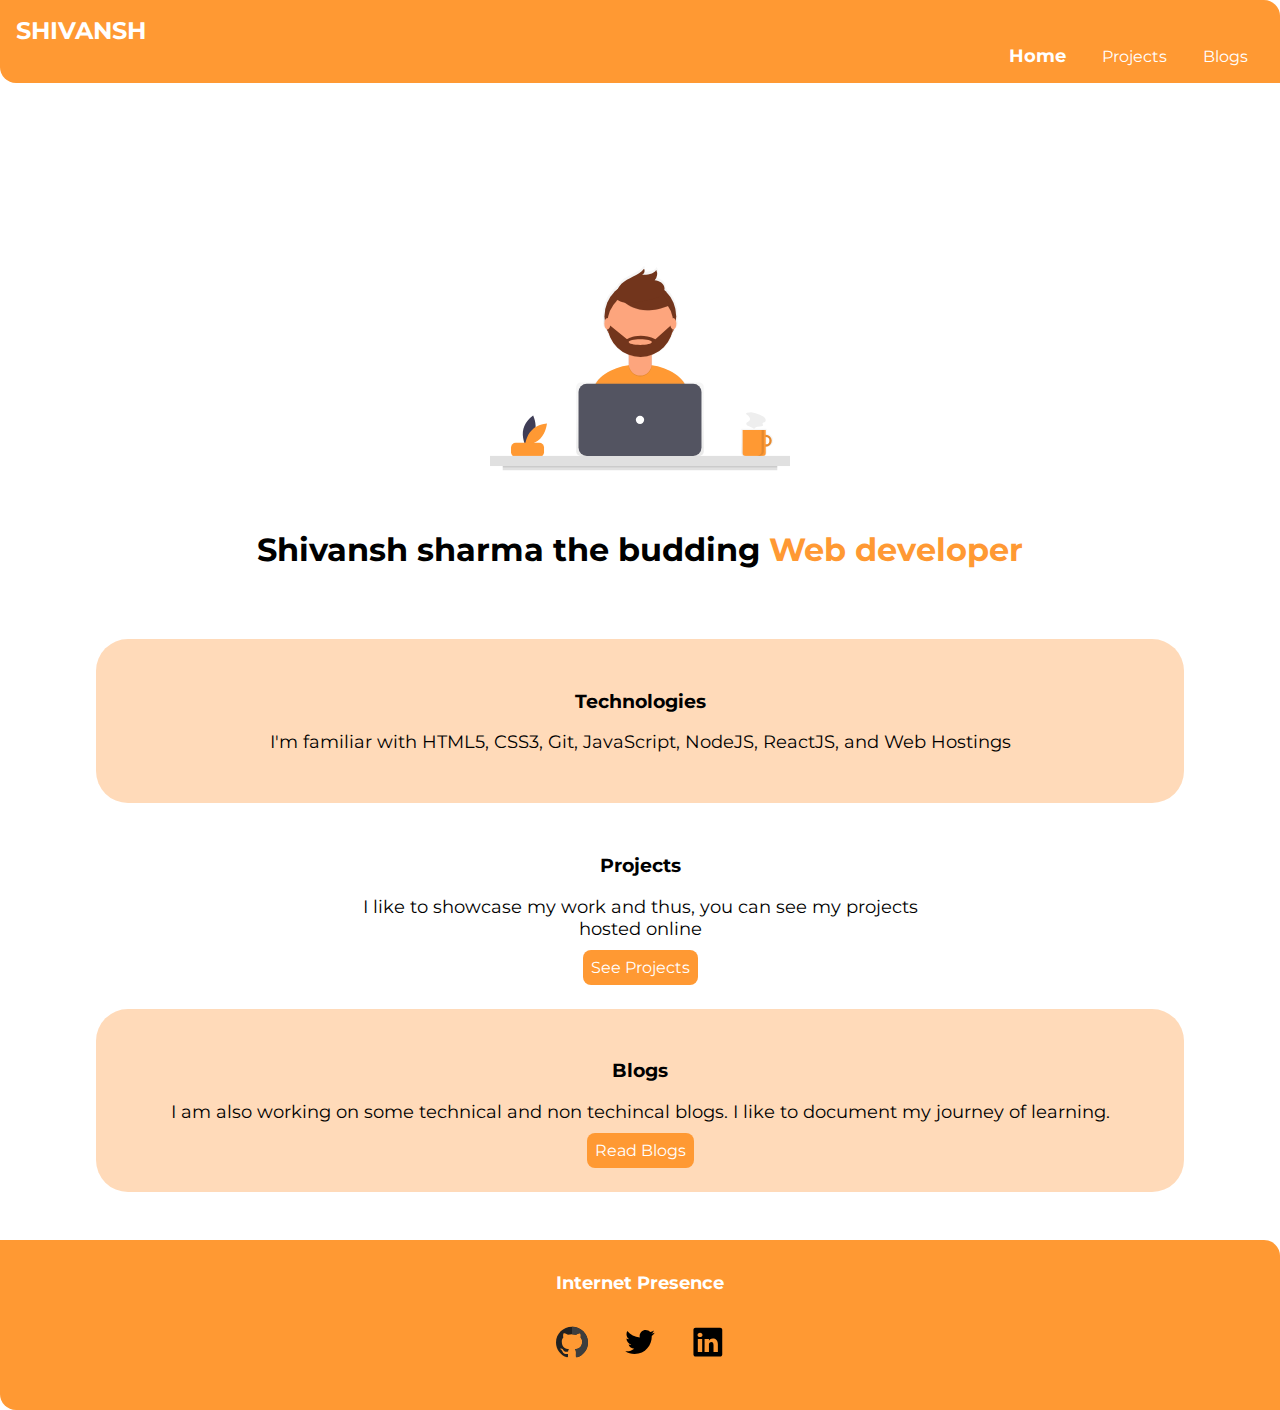
<file: index.html>
<!DOCTYPE html>
<html lang="en">

<head>
  <meta charset="UTF-8">
  <meta http-equiv="X-UA-Compatible" content="IE=edge">
  <meta name="viewport" content="width=device-width, initial-scale=1.0">
  <link rel="stylesheet" type="text/css" href="styles.css" />
  <title>Home | Portfolio</title>
</head>

<body>
  <nav class="navigation container">
    <div class="nav-brand"> SHIVANSH</div>
    <ul class="list-non-bullet nav-pills">
      <li class="list-item-inline">
        <a class="links link-active" href="/">Home</a>
      </li>
      <li class="list-item-inline">
        <a class="links " href="/projects.html">Projects</a>
      </li>
      <li class="list-item-inline">
        <a class="links " href="/blogs.html">Blogs</a>
      </li>

    </ul>
  </nav>

  <header class="hero">
    <img class="hero-img" style="height: 250px;" src="images/homeimg.svg" />
    <h1 class="hero-heading">Shivansh sharma the budding <span class="heading-inverted">Web developer</span> </h1>
  </header>

  <section class="section ow">
    <div class="container container-center"></div>
    <h3>Technologies</h3>
    <p>I'm familiar with HTML5, CSS3, Git, JavaScript, NodeJS, ReactJS, and Web Hostings</p>
    </div>
    </div>
  </section>

  <section class="section">
    <div class="container container-center">
      <h3> Projects</h3>
      <p>I like to showcase my work and thus, you can see my projects hosted online</p>
    </div>
    <a class="links links-primary" href="/projects.html"> See Projects</a>

  </section>

  <section class="section ow">
    <div class="container container-center"></div>
    <h3>Blogs</h3>
    <p>I am also working on some technical and non techincal blogs. I like to document my journey of learning.</p>
    </div>
    <a class="links links-primary" href="/blogs.html">Read Blogs </a>
  </section>

  <footer class="footer" style="margin-top: 3rem;">

    <div class="footer-header">Internet Presence</div>
    <ul>
      <li class="list-item-inline">
        <a class="links " href="https://github.com/Shivanshsharma01" target="blank"><img class="socialIcon"
            src="images/github2.svg"> </i></a>

      </li>
      <li class="list-item-inline">
        <a class="links" href="https://twitter.com/Shivansh_10" target="blank"><img class="socialIcon"
            src="images/twitter.svg"></i></a>
      </li>
      <li class="list-item-inline">
        <a class="links" href="https://www.linkedin.com/in/shivanshsharma10/" target="blank"><img
            class="socialIcon" src="images/linkedin.svg"></a>
      </li>

    </ul>
  </footer>


</body>

</html>
</file>
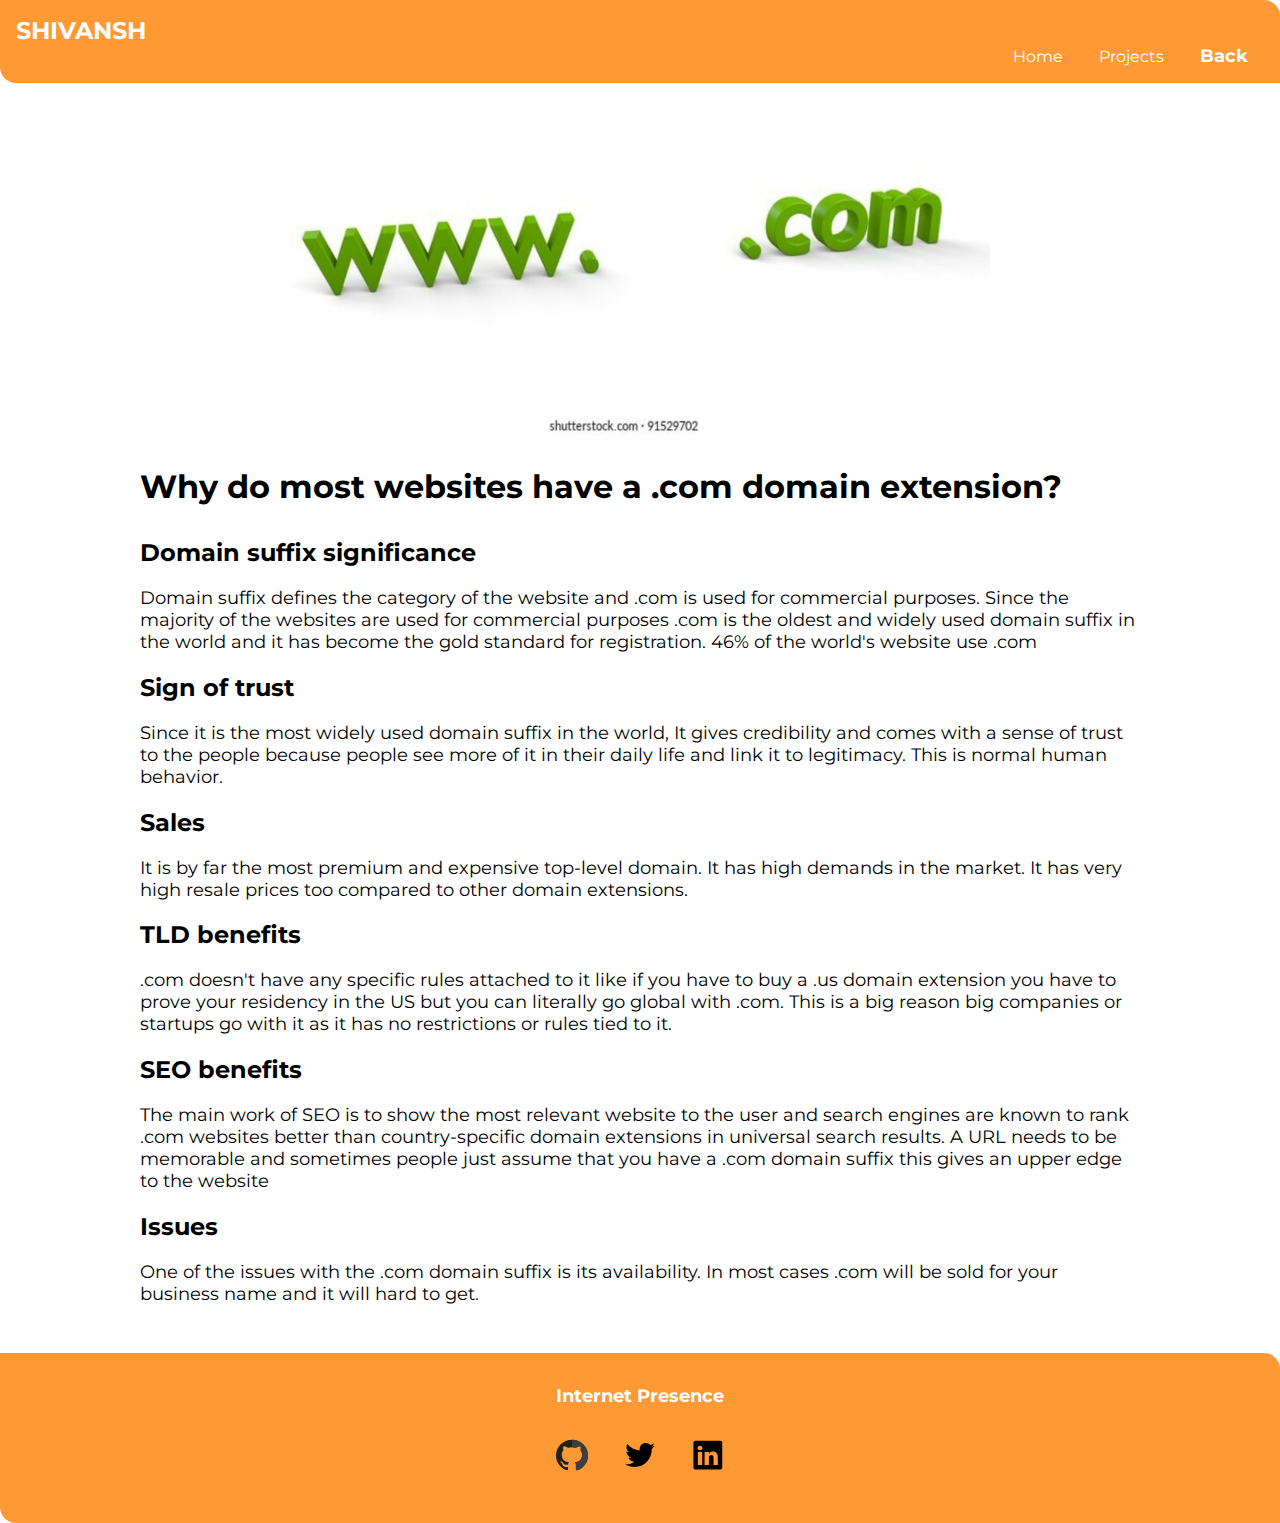
<file: blog1.html>
<!DOCTYPE html>
<html lang="en">

<head>
    <meta charset="UTF-8">
    <meta http-equiv="X-UA-Compatible" content="IE=edge">
    <meta name="viewport" content="width=device-width, initial-scale=1.0">
    <link rel="stylesheet" type="text/css" href="styles.css" />
    <title>Home | Blog</title>
</head>

<body>

    <nav class="navigation container">
        <div class="nav-brand"> SHIVANSH</div>
        <ul class="list-non-bullet nav-pills">
            <li class="list-item-inline">
                <a class="links " href="/">Home</a>
            </li>
            <li class="list-item-inline">
                <a class="links " href="/projects.html">Projects</a>
            </li>
            <li class="list-item-inline">
                <a class="links link-active" href="/blogs.html">Back</a>
            </li>

        </ul>
    </nav>
    <div class="container container-center-blog">
        <img class="hero-img-blog" src="images/com.jpg" />
        <h1 style="margin-bottom: 2rem;">Why do most websites have a .com domain extension?</h1>
        <h2>Domain suffix significance</h2>
        <p>Domain suffix defines the category of the website and .com is used for commercial purposes. Since the
            majority of the websites are used for commercial purposes .com is the oldest and widely used domain suffix
            in the world and it has become the gold standard for registration. 46% of the world's website use .com</p>
        <h2>Sign of trust</h2>
        <p>Since it is the most widely used domain suffix in the world, It gives credibility and comes with a sense of
            trust to the people because people see more of it in their daily life and link it to legitimacy. This is
            normal human behavior.</p>
        <h2>Sales</h2>
        <p>It is by far the most premium and expensive top-level domain. It has high demands in the market. It has very
            high resale prices too compared to other domain extensions.</p>
        <h2>TLD benefits</h2>
        <p>.com doesn't have any specific rules attached to it like if you have to buy a .us domain extension you have
            to prove your residency in the US but you can literally go global with .com. This is a big reason big
            companies or startups go with it as it has no restrictions or rules tied to it.</p>
        <h2>SEO benefits</h2>
        <p>The main work of SEO is to show the most relevant website to the user and search engines are known to rank
            .com websites better than country-specific domain extensions in universal search results. A URL needs to be
            memorable and sometimes people just assume that you have a .com domain suffix this gives an upper edge to
            the website</p>
        <h2>Issues</h2>
        <p>One of the issues with the .com domain suffix is its availability. In most cases .com will be sold for your
            business name and it will hard to get.</p>

    </div>

    <footer class="footer" style="margin-top: 3rem;">

        <div class="footer-header">Internet Presence</div>
        <ul>
            <li class="list-item-inline">
                <a class="links " href="https://github.com/Shivanshsharma01" target="blank"><img class="socialIcon"
                        src="images/github2.svg"> </img></a>

            </li>
            <li class="list-item-inline">
                <a class="links" href="https://twitter.com/Shivansh_10" target="blank"><img class="socialIcon"
                        src="images/twitter.svg"></i></a>
            </li>
            <li class="list-item-inline">
                <a class="links" href="https://www.linkedin.com/in/shivanshsharma10/" target="blank"><img
                        class="socialIcon" src="images/linkedin.svg"></a>
            </li>

        </ul>
    </footer>

</body>
</file>
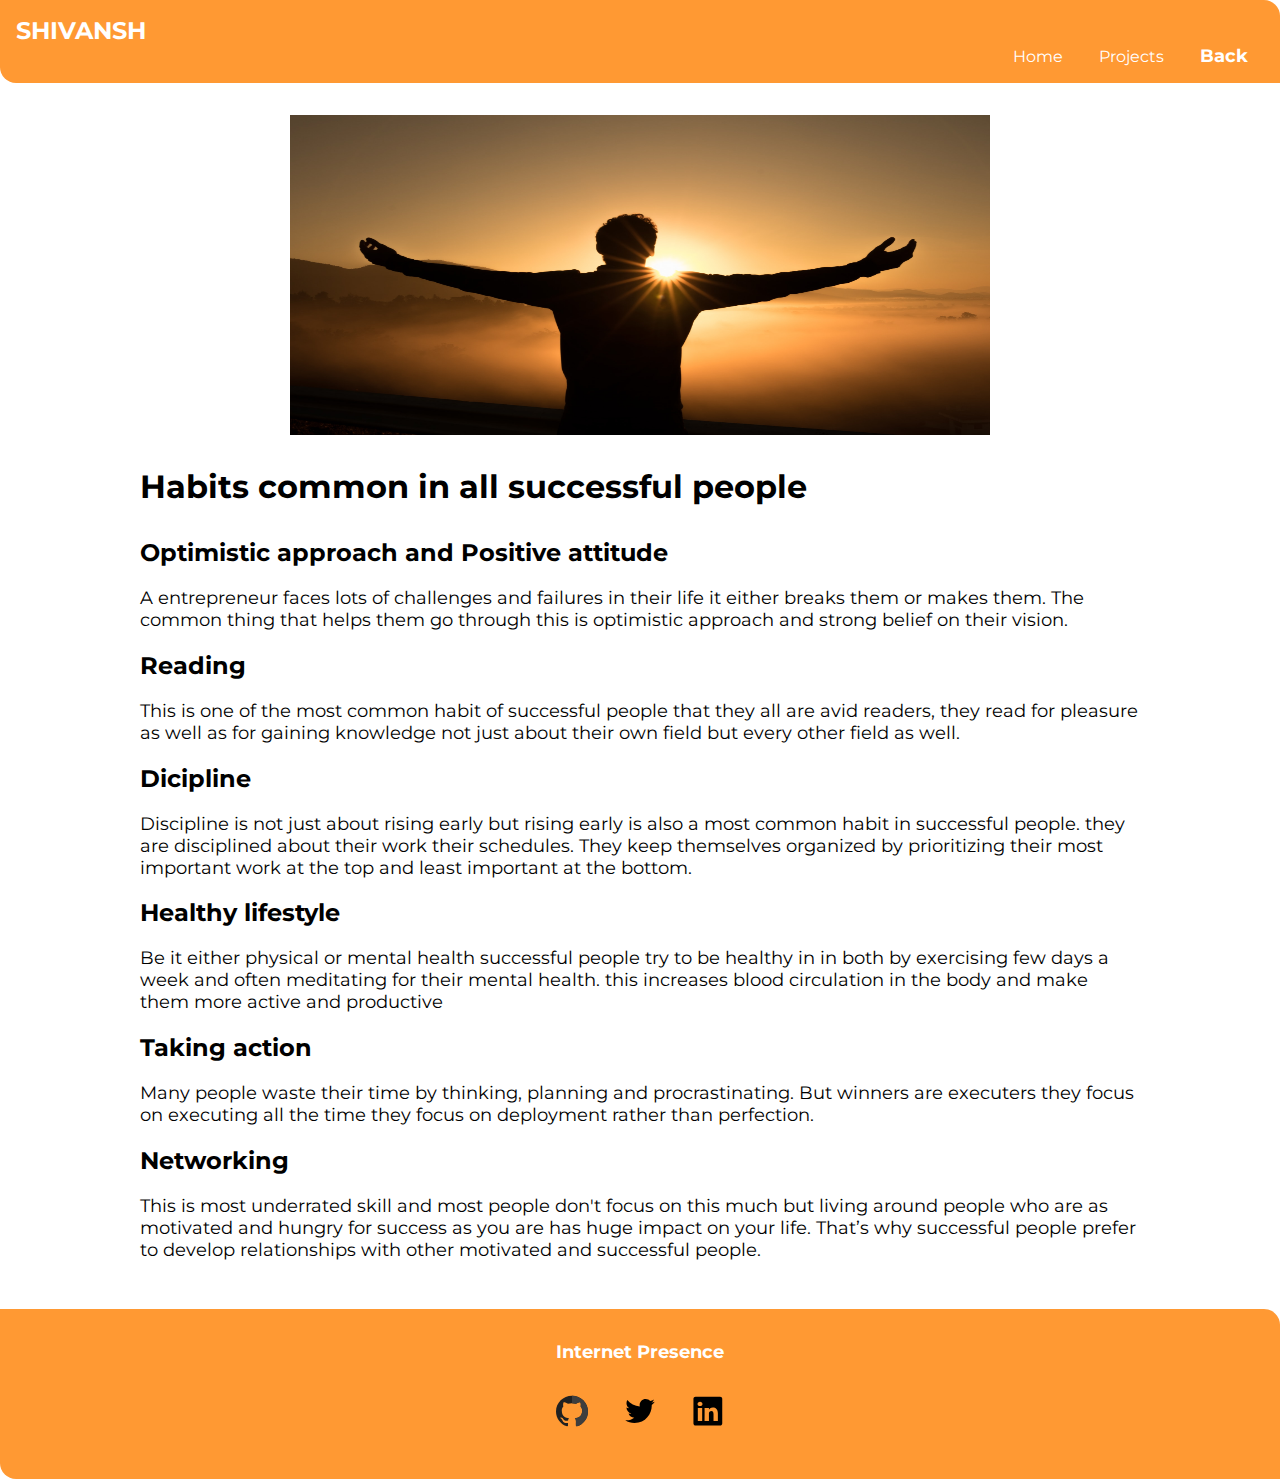
<file: blog2.html>
<!DOCTYPE html>
<html lang="en">

<head>
    <meta charset="UTF-8">
    <meta http-equiv="X-UA-Compatible" content="IE=edge">
    <meta name="viewport" content="width=device-width, initial-scale=1.0">
    <link rel="stylesheet" type="text/css" href="styles.css" />
    <title>Home | Blog</title>
</head>

<body>

    <nav class="navigation container">
        <div class="nav-brand"> SHIVANSH</div>
        <ul class="list-non-bullet nav-pills">
            <li class="list-item-inline">
                <a class="links " href="/">Home</a>
            </li>
            <li class="list-item-inline">
                <a class="links " href="/projects.html">Projects</a>
            </li>
            <li class="list-item-inline">
                <a class="links link-active" href="/blogs.html">Back</a>
            </li>

        </ul>
    </nav>
    <div class="container container-center-blog">
        <img class="hero-img-blog" src="images/successful.jpg" />
        <h1 style="margin-bottom: 2rem;">Habits common in all successful people</h1>
        <h2>Optimistic approach and Positive attitude</h2>
        <p>A entrepreneur faces lots of challenges and failures in their life it either breaks them or makes them. The common thing that helps them go through this is optimistic approach and strong belief on their vision.</p>
        <h2>Reading</h2>
        <p>This is one of the most common habit of successful people that they all are avid readers, they read for pleasure as well as for gaining knowledge not just about their own field but every other field as well.</p>
        <h2>Dicipline</h2>
        <p>Discipline is not just about rising early but rising early is also a most common habit in successful people. they are disciplined about their work their schedules. They keep themselves organized by prioritizing their most important work at the top and least important at the bottom.</p>
        <h2>Healthy lifestyle</h2>
        <p>Be it either physical or mental health successful people try to be healthy in in both by exercising few days a week and often meditating for their mental health. this increases blood circulation in the body and make them more active and productive</p>
        <h2>Taking action</h2>
        <p>Many people waste their time by thinking, planning and procrastinating. But winners are executers they focus on executing all the time they focus on deployment rather than perfection.</p>
        <h2>Networking</h2>
        <p>This is most underrated skill and most people don't focus on this much but living around people who are as motivated and hungry for success as you are has huge impact on your life. That’s why successful people prefer to develop relationships with other motivated and successful people.</p>
        
    </div>
    <footer class="footer" style="margin-top: 3rem;">

        <div class="footer-header">Internet Presence</div>
        <ul>
            <li class="list-item-inline">
                <a class="links " href="https://github.com/Shivanshsharma01" target="blank"><img class="socialIcon"
                        src="images/github2.svg"> </img></a>

            </li>
            <li class="list-item-inline">
                <a class="links" href="https://twitter.com/Shivansh_10" target="blank"><img class="socialIcon"
                        src="images/twitter.svg"></i></a>
            </li>
            <li class="list-item-inline">
                <a class="links" href="https://www.linkedin.com/in/shivanshsharma10/" target="blank"><img
                        class="socialIcon" src="images/linkedin.svg"></a>
            </li>

        </ul>
    </footer>
</file>
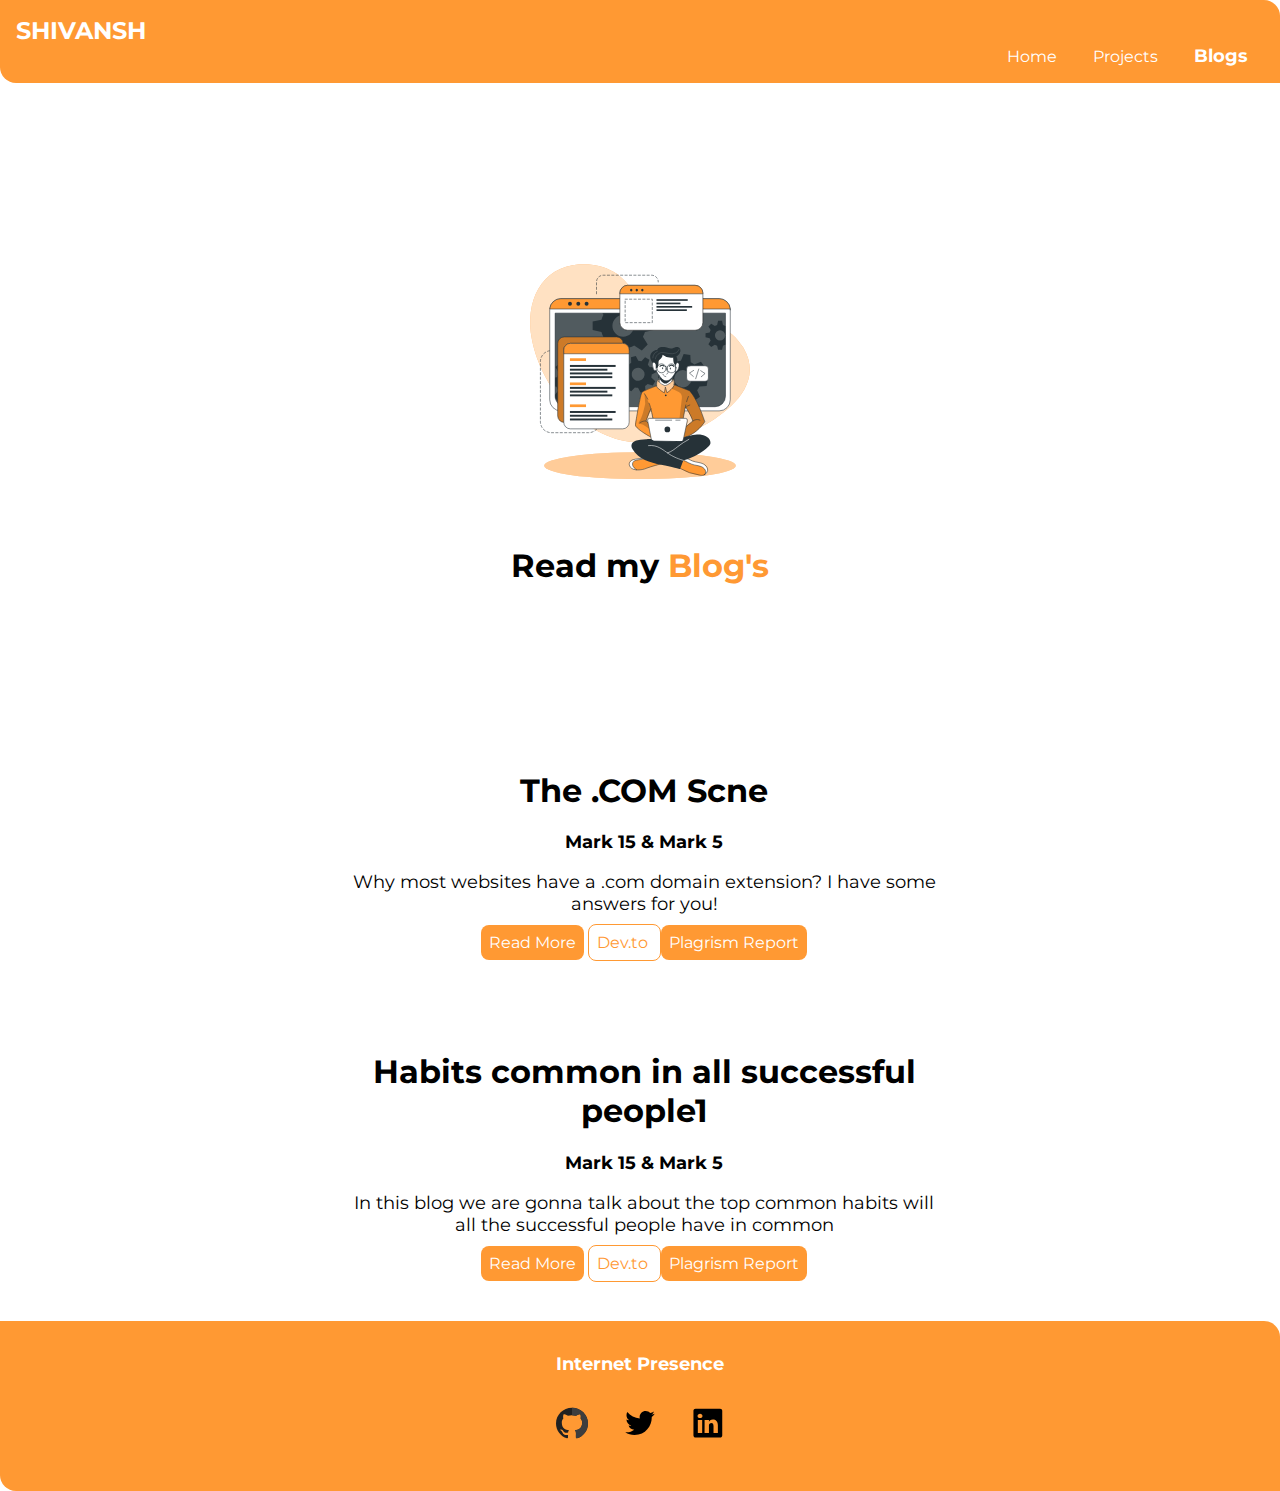
<file: blogs.html>
<!DOCTYPE html>
<html lang="en">

<head>
    <meta charset="UTF-8">
    <meta http-equiv="X-UA-Compatible" content="IE=edge">
    <meta name="viewport" content="width=device-width, initial-scale=1.0">
    <link rel="stylesheet" type="text/css" href="styles.css" />
    <title>Blogs | Portfolio</title>
    <!-- <style type="text/css">
        @media screen and (min-width: 450px) {
           a#btn { display: none }
        }
        </style> -->
</head>

<body>
    <nav class="navigation container">
        <div class="nav-brand"> SHIVANSH</div>
        <ul class="list-non-bullet nav-pills">
            <li class="list-item-inline">
                <a class="links " href="/">Home</a>
            </li>
            <li class="list-item-inline">
                <a class="links " href="/projects.html">Projects</a>
            </li>
            <li class="list-item-inline">
                <a class="links link-active" href="/blogs.html">Blogs</a>
            </li>

        </ul>
    </nav>

    <header class="hero">
        <img class="hero-img" style="height: 250px;" src="images/blognew.svg" />
        <h1 class="hero-heading" style="padding: 2rem;">Read my <span class="heading-inverted">Blog's</span> </h1>
    </header>

    <div>

        <ol reversed class="list-non-bullet ">
            <li style="text-align: center;">
                <div class="container container-center">
                    <h1 style="margin-top:100px;">The .COM Scne</h1>
                    <p style="font-weight: bold;">Mark 15 & Mark 5</p>
                    <p>Why most websites have a .com domain extension? I have some answers for you!
                    </p>
                    <a class="links links-primary" href="/blog1.html"> Read More</a>
                    <a class="links links-secondary"
                        href="https://dev.to/shivanshsharma/why-most-websites-have-a-com-domain-extension-3he1"> Dev.to
                    </a>

                    <a id="btn" class="links links-primary"
                        href="https://drive.google.com/file/d/1SZFpNcd3KsN12nxMerLXHfKePT4rKp-Z/view?usp=sharing">
                        Plagrism Report</a>

                </div>

            </li>
            <li style="text-align: center;">
                <div class="container container-center">
                    <h1 style="margin-top:100px;">Habits common in all successful people1</h1>
                    <p style="font-weight: bold;">Mark 15 & Mark 5</p>
                    <p>In this blog we are gonna talk about the top common habits will all the successful people have in
                        common</p>
                    <a class="links links-primary" href="/blog2.html"> Read More</a>
                    <a class="links links-secondary"
                        href="https://dev.to/shivanshsharma/habits-common-in-all-successful-people-2jb1"> Dev.to </a>
                    <a id="btn" class="links links-primary"
                        href="https://drive.google.com/file/d/11f0zDCrmkmFfAw90CFa4ZJKVVmL6tU83/view?usp=sharing">
                        Plagrism Report</a>



                </div>
            </li>


        </ol>
    </div>
    <footer class="footer" style="margin-top: 3rem;">

        <div class="footer-header">Internet Presence</div>
        <ul>
            <li class="list-item-inline">
                <a class="links " href="https://github.com/Shivanshsharma01" target="blank"><img class="socialIcon"
                        src="images/github2.svg"> </img></a>

            </li>
            <li class="list-item-inline">
                <a class="links" href="https://twitter.com/Shivansh_10" target="blank"><img class="socialIcon"
                        src="images/twitter.svg"></i></a>
            </li>
            <li class="list-item-inline">
                <a class="links" href="https://www.linkedin.com/in/shivanshsharma10/" target="blank"><img
                        class="socialIcon" src="images/linkedin.svg"></a>
            </li>

        </ul>
    </footer>

</body>

</html>
</file>
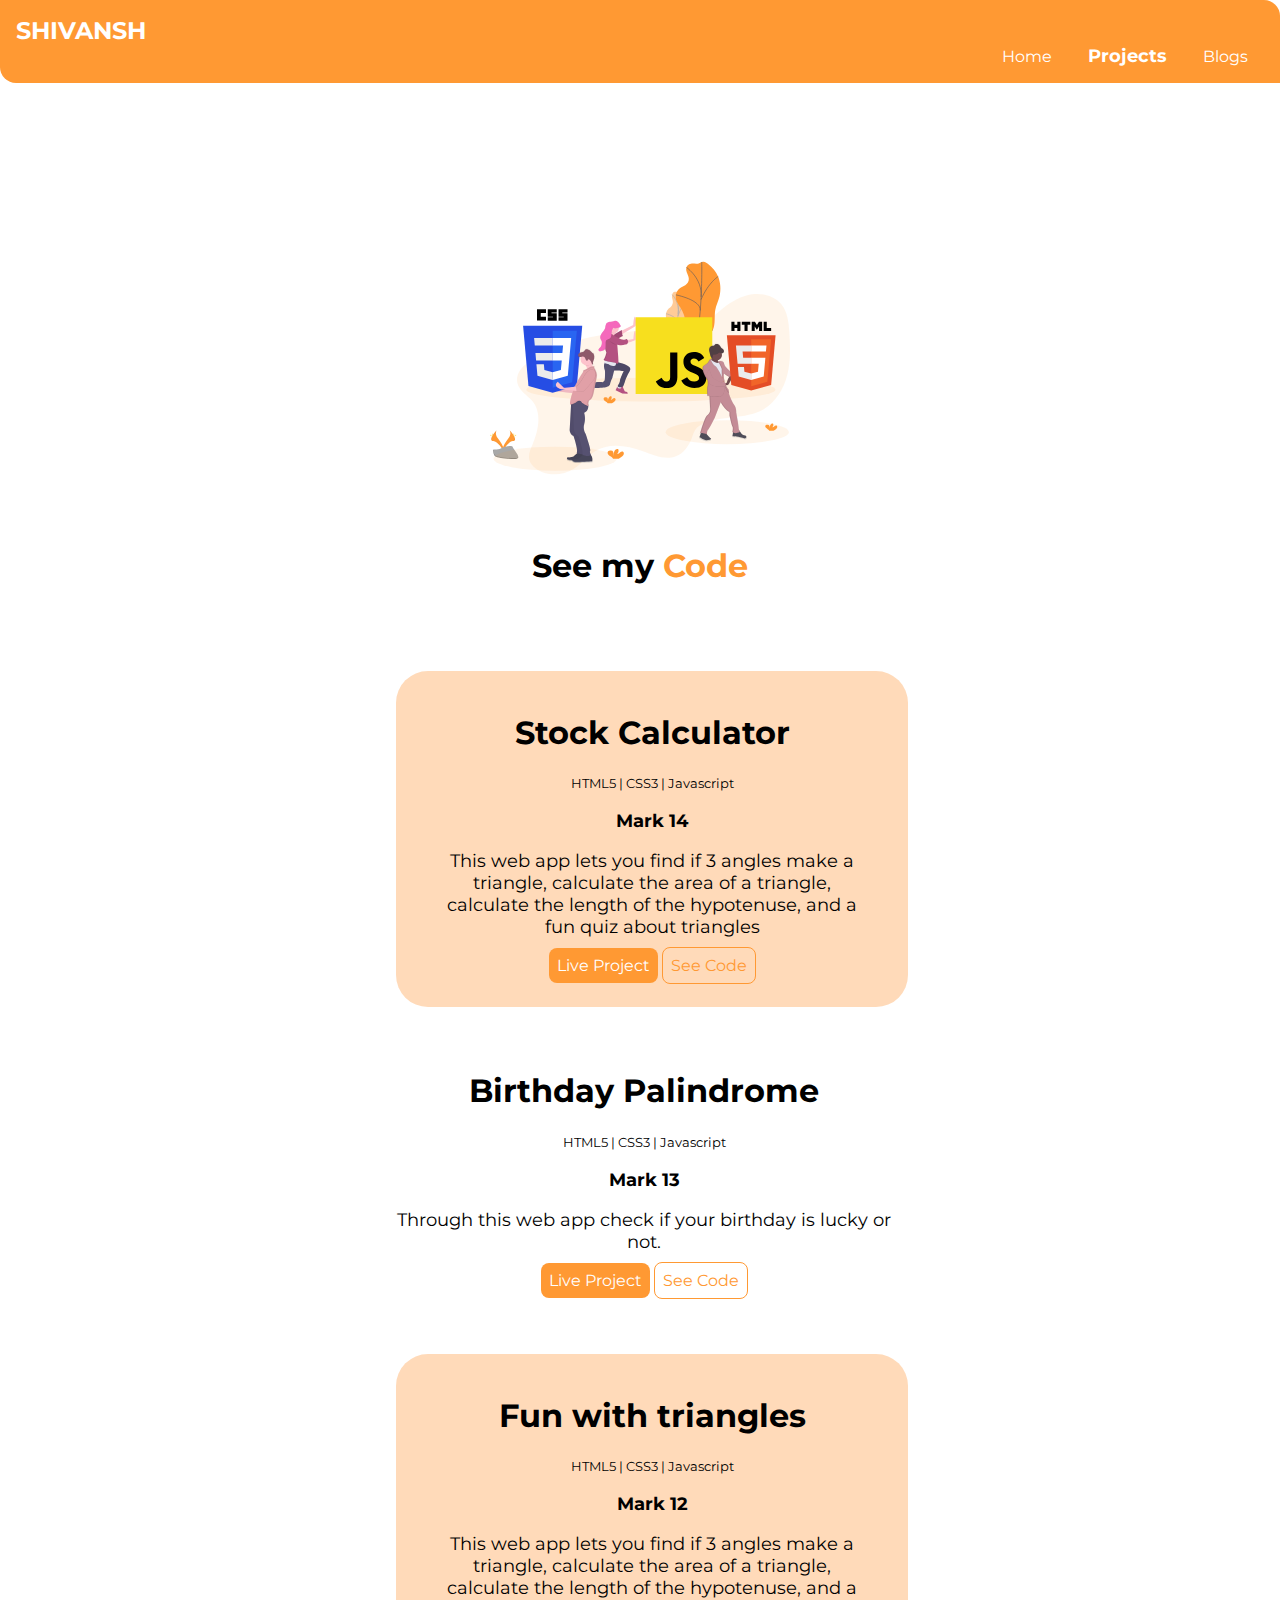
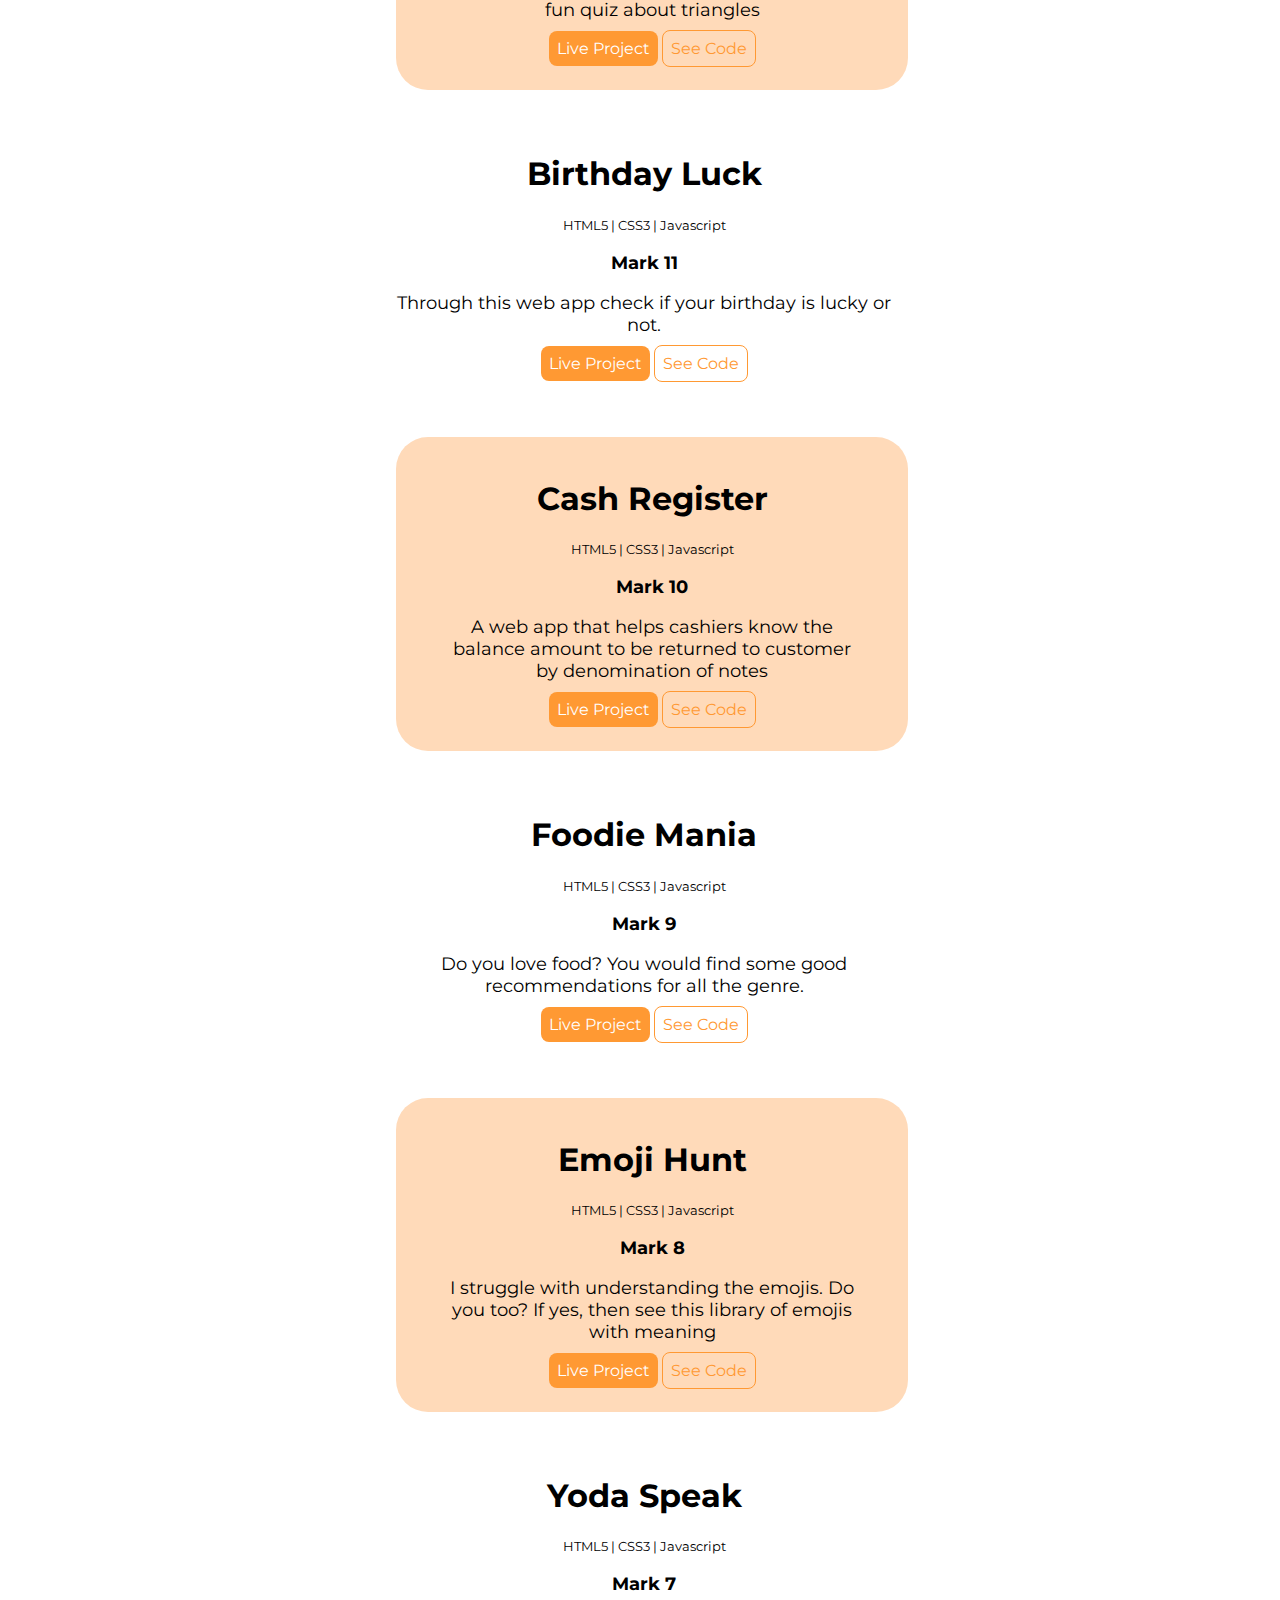
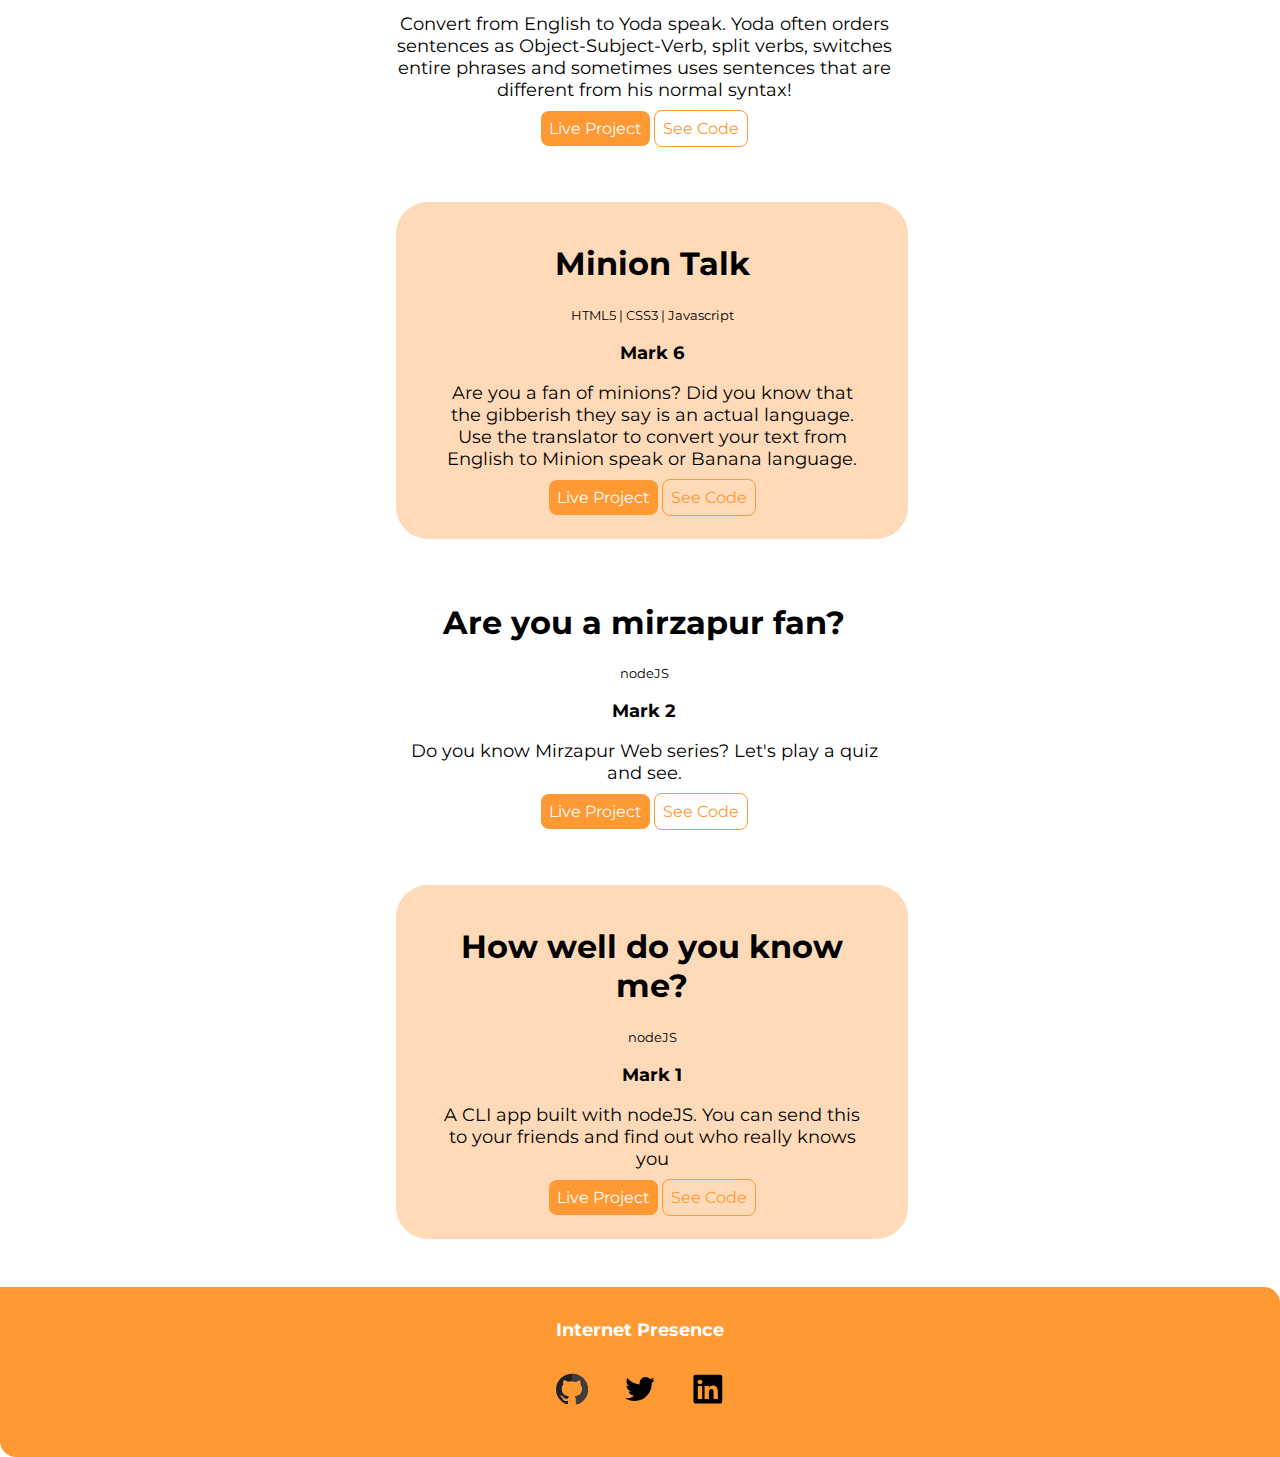
<file: projects.html>
<!DOCTYPE html>
<html lang="en">

<head>
    <meta charset="UTF-8">
    <meta http-equiv="X-UA-Compatible" content="IE=edge">
    <meta name="viewport" content="width=device-width, initial-scale=1.0">
    <link rel="stylesheet" type="text/css" href="styles.css" />
    <title>Projects | Portfolio</title>
</head>

<body style="margin: auto;">
    <nav class="navigation container">
        <div class="nav-brand"> SHIVANSH</div>
        <ul class="list-non-bullet nav-pills">
            <li class="list-item-inline">
                <a class="links " href="/">Home</a>
            </li>
            <li class="list-item-inline">
                <a class="links link-active" href="/projects.html">Projects</a>
            </li>
            <li class="list-item-inline">
                <a class="links " href="/blogs.html">Blogs</a>
            </li>

        </ul>
    </nav>
    <header class="hero">
        <img class="hero-img" style="height: 250px;" src="images/projects2.svg" />
        <h1 class="hero-heading" style="padding: 2rem;">See my <span class="heading-inverted">Code</span> </h1>
    </header>
    <div style="margin: auto;" class="container-center">
        <ol reversed class="list-non-bullet">

            <li class="section ow" style="text-align: center; margin-right: 2rem;">
                <div class="container container-center">
                    <h1 style="margin-top:10px;">Stock Calculator</h1>
                    <small>HTML5 | CSS3 | Javascript</small>
                    <p style="font-weight: bold;">Mark 14</p>
                    <p>This web app lets you find if 3 angles make a triangle, calculate the area of a triangle,
                        calculate
                        the length of the hypotenuse, and a fun quiz about triangles </p>
                    <a class="links links-primary" href=https://stocks-calculate.netlify.app/> Live Project</a> <a
                        class="links links-secondary" href="https://github.com/Shivanshsharma01/Stocks-profit"> See
                        Code</a>
                </div>

            </li>

            <li style="text-align: center;">
                <div class="container container-center">
                    <h1 style="margin-top:4rem;">Birthday Palindrome</h1>
                    <small>HTML5 | CSS3 | Javascript</small>
                    <p style="font-weight: bold;">Mark 13</p>
                    <p>Through this web app check if your birthday is lucky or not.</p>
                    <a class="links links-primary" href=https://birthdate-check.netlify.app/> Live Project</a> <a
                        class="links links-secondary" href="https://github.com/Shivanshsharma01/birthday-Palindrome">
                        See
                        Code</a>
                </div>

            </li>

            <li class="section ow" style="text-align: center; margin-top:4rem;">
                <div class="container container-center">
                    <h1 style="margin-top:10px;">Fun with triangles</h1>
                    <small>HTML5 | CSS3 | Javascript</small>
                    <p style="font-weight: bold;">Mark 12</p>
                    <p>This web app lets you find if 3 angles make a triangle, calculate the area of a triangle,
                        calculate
                        the length of the hypotenuse, and a fun quiz about triangles </p>
                    <a class="links links-primary" href=https://calculate-triangle.netlify.app/> Live Project</a> <a
                        class="links links-secondary" href="https://github.com/Shivanshsharma01/Fun-with-triangles"> See
                        Code</a>
                </div>

            </li>

            <li style="text-align: center;">
                <div class="container container-center">
                    <h1 style="margin-top:4rem;">Birthday Luck</h1>
                    <small>HTML5 | CSS3 | Javascript</small>
                    <p style="font-weight: bold;">Mark 11</p>
                    <p>Through this web app check if your birthday is lucky or not.</p>
                    <a class="links links-primary" href=https://birthday-luck-check.netlify.app/> Live Project</a> <a
                        class="links links-secondary" href="https://github.com/Shivanshsharma01/Birthday-luck"> See
                        Code</a>
                </div>

            </li>

            <li class="section ow" style="text-align: center;margin-top:4rem;">
                <div class="container container-center">
                    <h1 style="margin-top:10px;">Cash Register</h1>
                    <small>HTML5 | CSS3 | Javascript</small>
                    <p style="font-weight: bold;">Mark 10</p>
                    <p>A web app that helps cashiers know the balance amount to be returned to customer by denomination
                        of
                        notes</p>
                    <a class="links links-primary" href=https://cash-change.netlify.app/> Live Project</a> <a
                        class="links links-secondary" href="https://github.com/Shivanshsharma01/cash-register"> See
                        Code</a>
                </div>

            </li>


            <li style="text-align: center;">
                <div class="container container-center">
                    <h1 style="margin-top:4rem;">Foodie Mania</h1>
                    <small>HTML5 | CSS3 | Javascript</small>
                    <p style="font-weight: bold;">Mark 9</p>
                    <p>Do you love food? You would find some good recommendations for all the genre.</p>
                    <a class="links links-primary" href=https://g3cbi.csb.app/> Live Project</a> <a
                        class="links links-secondary" href="https://github.com/Shivanshsharma01/Foodie-Mania"> See
                        Code</a>
                </div>

            </li>


            <li class="section ow" style="text-align: center;margin-top:4rem;">
                <div class="container container-center">
                    <h1 style="margin-top:10px;">Emoji Hunt</h1>
                    <small>HTML5 | CSS3 | Javascript</small>
                    <p style="font-weight: bold;">Mark 8</p>
                    <p>I struggle with understanding the emojis. Do you too? If yes, then see this library of emojis
                        with
                        meaning</p>
                    <a class="links links-primary" href=https://yjfsc.csb.app/> Live Project</a> <a
                        class="links links-secondary" href="https://github.com/Shivanshsharma01/Emoji-Hunt"> See
                        Code</a>
                </div>

            </li>


            <li style="text-align: center;">
                <div class="container container-center">
                    <h1 style="margin-top:4rem;">Yoda Speak</h1>
                    <small>HTML5 | CSS3 | Javascript</small>
                    <p style="font-weight: bold;">Mark 7</p>
                    <p>Convert from English to Yoda speak. Yoda often orders sentences as Object-Subject-Verb, split
                        verbs,
                        switches entire phrases and sometimes uses sentences that are different from his normal syntax!
                    </p>
                    <a class="links links-primary" href=https://speaking-yoda.netlify.app/> Live Project</a> <a
                        class="links links-secondary" href="https://github.com/Shivanshsharma01/Yoda-Speak"> See
                        Code</a>
                </div>

            </li>


            <li class="section ow" style="text-align: center;margin-top:4rem;">
                <div class="container container-center">
                    <h1 style="margin-top:10px;"> Minion Talk</h1>
                    <small>HTML5 | CSS3 | Javascript</small>
                    <p style="font-weight: bold;">Mark 6</p>
                    <p>Are you a fan of minions? Did you know that the gibberish they say is an actual language. Use the
                        translator to convert your text from English to Minion speak or Banana language.</p>
                    <a class="links links-primary" href="https://talking-banana.netlify.app/"> Live
                        Project</a>
                    <a class="links links-secondary" href="https://github.com/Shivanshsharma01/Banana-Talk"> See
                        Code</a>
                </div>

            </li>


            <li style="text-align: center; ">
                <div class="container container-center">
                    <h1 style="margin-top:4rem;">Are you a mirzapur fan?</h1>
                    <small>nodeJS</small>
                    <p style="font-weight: bold;">Mark 2</p>
                    <p>Do you know Mirzapur Web series? Let's play a quiz and see.</p>
                    <a class="links links-primary" href="https://replit.com/@shivanshshrma10/Mirzapur-quiz"> Live
                        Project</a>
                    <a class="links links-secondary" href="https://github.com/Shivanshsharma01/CLI-quiz-app-Mirzapur">
                        See
                        Code </a>
                </div>
            </li>




            <li class="section ow" style="text-align: center; margin-top:4rem;">
                <div class="container container-center">
                    <h1 style="margin-top:10px;">How well do you know me?</h1>
                    <small>nodeJS</small>
                    <p style="font-weight: bold;">Mark 1</p>
                    <p>A CLI app built with nodeJS. You can send this to your friends and find out who really knows you
                    </p>
                    <a class="links links-primary" href="https://replit.com/@shivanshshrma10/How-well-do-uou-know-me">
                        Live
                        Project</a>
                    <a class="links links-secondary" href="https://github.com/Shivanshsharma01/How-well-do-uou-know-me">
                        See
                        Code</a>
                </div>

            </li>

        </ol>
    </div>
    <footer class="footer" style="margin-top: 3rem;">

        <div class="footer-header">Internet Presence</div>
        <ul>
            <li class="list-item-inline">
                <a class="links " href="https://github.com/Shivanshsharma01" target="blank"><img class="socialIcon"
                        src="images/github2.svg"> </img></a>

            </li>
            <li class="list-item-inline">
                <a class="links" href="https://twitter.com/Shivansh_10" target="blank"><img class="socialIcon"
                        src="images/twitter.svg"></i></a>
            </li>
            <li class="list-item-inline">
                <a class="links" href="https://www.linkedin.com/in/shivanshsharma10/" target="blank"><img
                        class="socialIcon" src="images/linkedin.svg"></a>
            </li>

        </ul>
    </footer>

</body>

</html>
</file>
<file: styles.css>
@import url('https://fonts.googleapis.com/css2?family=Montserrat&display=swap');

body {
    font-family: 'Montserrat',
        sans-serif;
    margin: 0px;
}

:root {
    --primary-color: #FF9933;
    --grey-color: black;
    --of-white: peachpuff;
}

hr {
    margin: 2rem 0rem;
}

.container {
    padding-left: 1rem;
    padding-right: 1rem;

}

.container-center {
    max-width: 600px;
    margin: auto;
}

.container-center-blog {
    max-width: 1000px;
    margin: auto;
}

.links {
    text-decoration: none;
    padding: 0.5rem;
    color: white;
}

.link-active {
    font-weight: bolder;
    font-size: large;
}

.links-primary {
    background-color: var(--primary-color);
    border-radius: 0.5rem;
    color: white;
    margin-top: 2rem;
}

.links .links-primary {
    background-color: var(--primary-color);
    border-radius: 0.5rem;
    color: white;
    margin-top: 2rem;
}

.links-secondary {
    color: var(--primary-color);
    border-radius: 0.5rem;
    border: 1px solid var(--primary-color);
    margin: auto;

}


.list-non-bullet {
    list-style: none;
    margin: auto;

}

.list-item-inline {
    display: inline;
    padding: 0rem 0.5rem;
}

.list-non-bullet .list-gap {

    margin-top: 3rem;
}

.navigation {
    background-color: var(--primary-color);
    color: white;
    padding: 1rem;
    border-bottom-left-radius: 1rem;
    border-top-right-radius: 1rem;
    position: sticky;
    top: 0px;
}

.navigation .link {

    color: white;
}

.navigation .nav-brand {
    font-weight: bold;
    font-size: x-large;


}

.navigation .nav-pills {
    text-align: right;
}

.navigation .link-active {
    font-weight: bold;
}

.hero {
    padding: 2rem;
    padding-top: 5rem;
    margin-top: 5rem;

}

.hero .hero-img {
    max-width: 300px;
    display: block;
    margin: auto;
}

.hero-img-blog {
    width: 70%;
    display: block;
    margin: 2rem auto;
    height: 20rem;

}

.hero .hero-heading {
    text-align: center;
    color: var(--grey-color);

    padding: 1rem;

}

.hero .hero-heading .heading-inverted {
    color: var(--primary-color);
}

.section {
    text-align: center;
    padding: 2rem ;
    max-width: 80%;
    margin: auto ;
    border-radius: 2rem;
    border-width: 10px;
    border-color: black;

}

.ow {
    background-color: var(--of-white);
   

}

.footer {
    background-color: var(--primary-color);
    text-align: center;
    color: white;
    padding: 2rem 1rem;
    border-top-right-radius: 1rem;
    border-bottom-left-radius: 1rem;

}

.footer .links {
    color: white;
}

.footer ul {
    padding-inline-start: 0px;

}

.footer .footer-header {
    font-size: large;
    font-weight: bold;
}


.socialIcon {
    display: inline-block;
    block-size: 2rem;
    margin-top: 1rem;
}

p {
    font-size: large;
}

ol li {
    margin-right: 2rem;
}
ol .ow {
    margin-right: 2rem;
}

@media screen and (max-width: 540px) {
  #btn {
      display: none;
  } }
</file>
